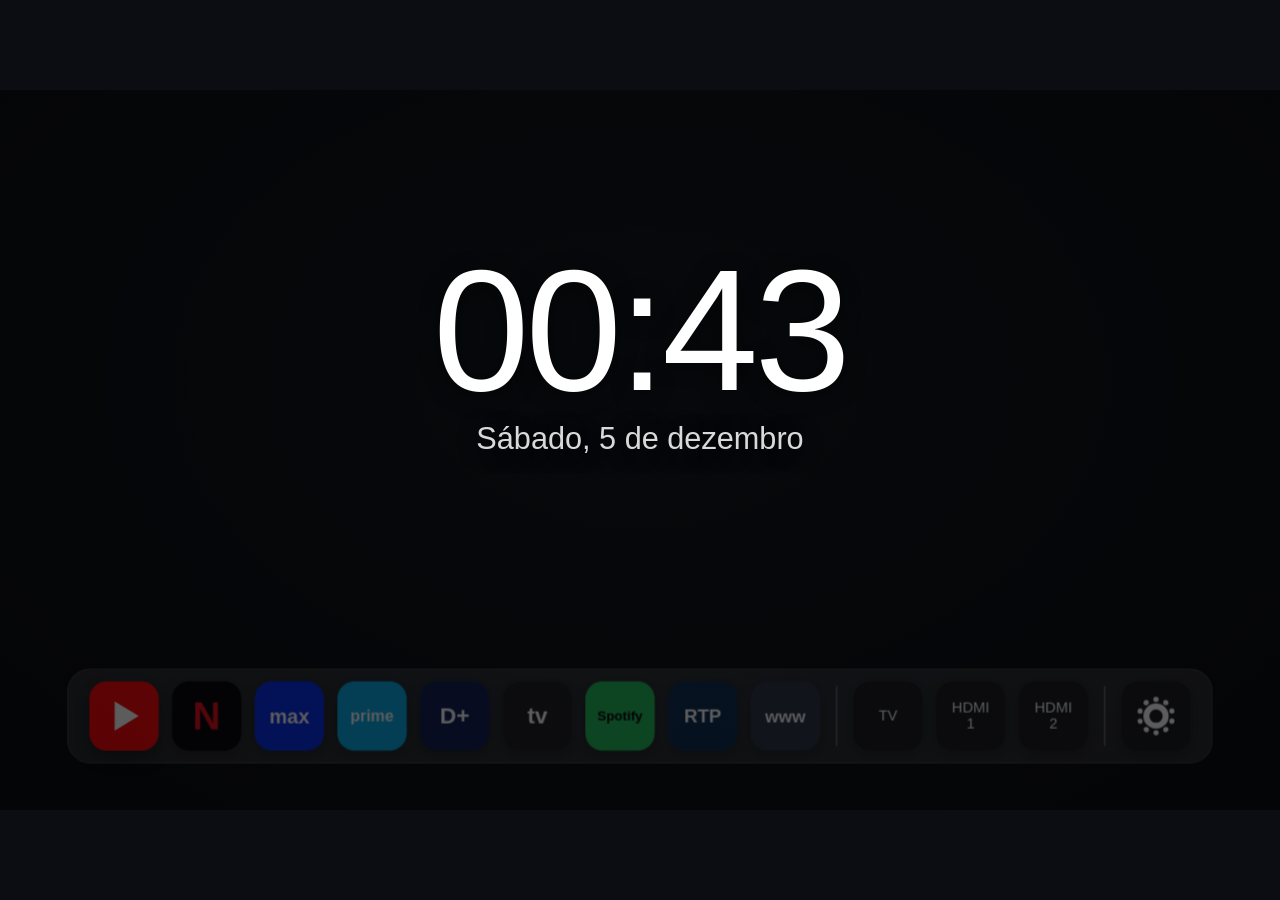
<file: index.html>
<!DOCTYPE html>
<html lang="pt-PT">
<head>
<meta charset="utf-8">
<title>Início</title>
<style>html, body { margin: 0; width: 100%; height: 100%; overflow: hidden; background: #0b0d12; }</style>
</head>
<body>
<script src="shell.js"></script>
</body>
</html>
</file>
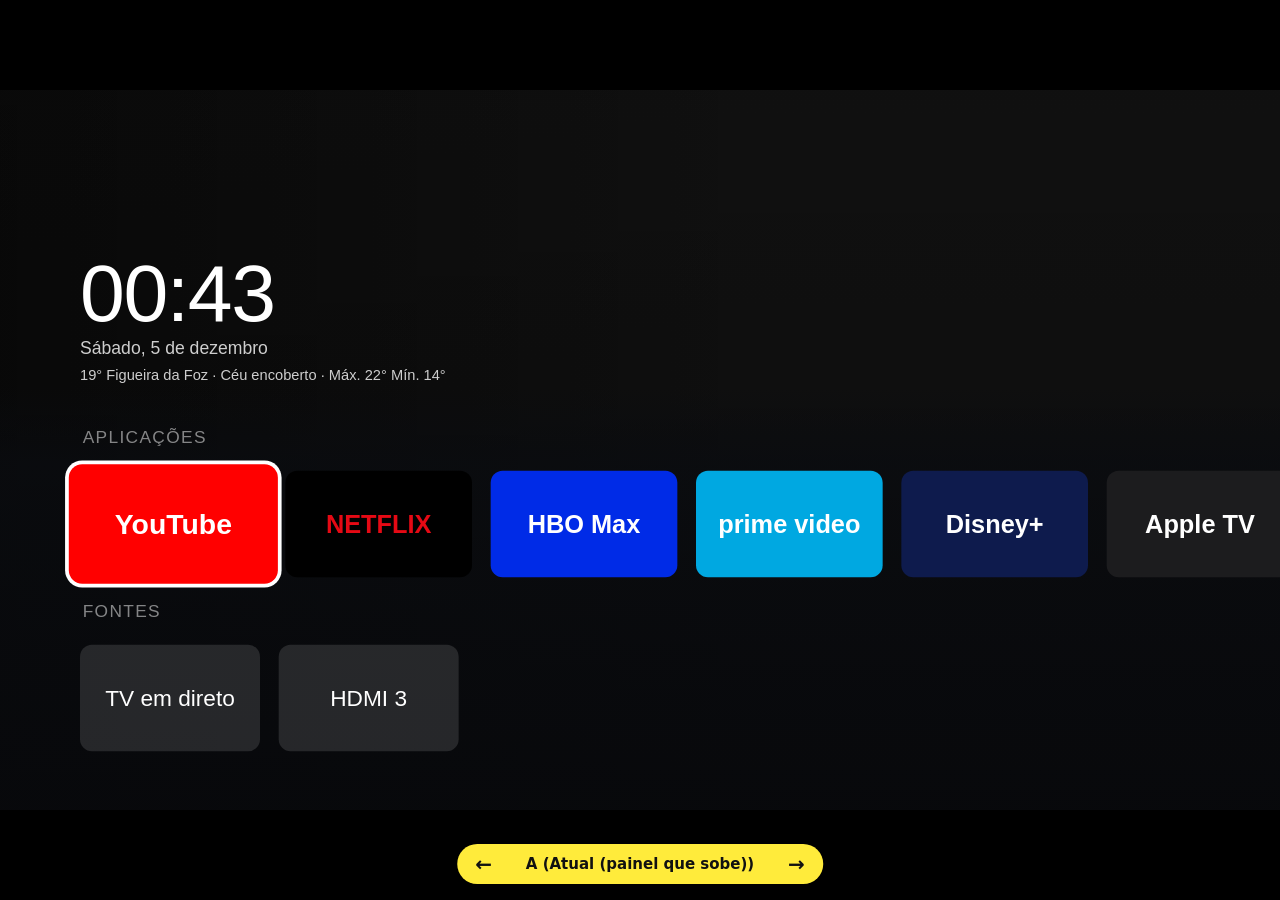
<file: prototype.html>
<!DOCTYPE html>
<!--
  PROTOTYPE, throwaway. Lives only on branch prototype/looks; never merge to main.
  Question: what should the TV dashboard look like?
  Four structurally different layouts of the same content (photo, clock, Figueira da Foz
  weather, app tiles, input tiles), switchable via ?variant=A|B|C|D and the floating bar.
  On the PC: arrows/Enter/Esc act as the TV remote; [ and ] (or the bar) switch variant.
-->
<html lang="pt-PT">
<head>
<meta charset="utf-8">
<title>Protótipos do Início</title>
<style>
  * { box-sizing: border-box; margin: 0; padding: 0; }
  html, body { width: 100%; height: 100%; overflow: hidden; background: #000; color: #fff;
    font-family: "SamsungOneUI", "Samsung Sans", Roboto, "Helvetica Neue", Arial, sans-serif; }
  #stage { position: absolute; top: 0; left: 0; width: 1920px; height: 1080px; overflow: hidden; transform-origin: 0 0; }
  .photo { position: absolute; background: #111 center / cover no-repeat; }

  /* ---------- prototype switcher (not part of any design) ---------- */
  #proto-bar { position: fixed; left: 50%; bottom: 16px; transform: translateX(-50%); z-index: 99;
    display: flex; align-items: center; background: #ffeb3b; color: #111; border-radius: 999px;
    font: 600 15px/1 system-ui, sans-serif; box-shadow: 0 4px 18px rgba(0,0,0,.5); }
  #proto-bar button { border: 0; background: none; font: inherit; font-size: 20px; padding: 10px 18px; cursor: pointer; color: #111; }
  #proto-bar span { padding: 0 6px; min-width: 260px; text-align: center; }

  /* ---------- shared tile look ---------- */
  .brand { display: flex; align-items: center; justify-content: center; font-weight: 700; text-align: center; }

  /* ========== A: Atual (photo full screen, clock bottom-left, panel slides up) ========== */
  .vA .photo { top: 0; left: 0; width: 1920px; height: 1080px; }
  .vA .shade { position: absolute; top: 0; left: 0; width: 1920px; height: 1080px;
    background: linear-gradient(180deg, rgba(0,0,0,.05), rgba(0,0,0,.15) 45%, rgba(0,0,0,.7)), linear-gradient(90deg, rgba(0,0,0,.45), rgba(0,0,0,0) 60%); }
  .vA .amb { position: absolute; left: 120px; bottom: 140px; transform-origin: left bottom; transition: transform .5s; }
  .vA.open .amb { transform: translateY(-500px) scale(.55); }
  .vA .time { font-size: 220px; font-weight: 200; line-height: 1; letter-spacing: -4px; }
  .vA .date { font-size: 48px; font-weight: 300; opacity: .8; margin-top: 12px; }
  .vA .wx { font-size: 40px; font-weight: 300; opacity: .8; margin-top: 24px; }
  .vA .panel { position: absolute; left: 0; bottom: 0; width: 1920px; padding: 44px 120px 70px;
    background: linear-gradient(180deg, rgba(10,12,16,0), rgba(10,12,16,.75) 18%, rgba(8,9,12,.92));
    transform: translateY(100%); transition: transform .45s; }
  .vA.open .panel { transform: none; }
  .vA .lbl { font-size: 26px; letter-spacing: 2px; text-transform: uppercase; opacity: .5; margin: 18px 0 16px 4px; }
  .vA .row { display: flex; height: 196px; align-items: center; }
  .vA .tile { flex: 0 0 auto; width: 280px; height: 160px; margin-right: 28px; border-radius: 18px; font-size: 38px; transition: transform .18s; }
  .vA .tile.in { width: 270px; background: rgba(255,255,255,.12); font-weight: 500; font-size: 34px; }
  .vA .f { transform: scale(1.12); box-shadow: 0 0 0 5px #fff; }

  /* ========== B: Coluna lateral (glass sidebar always visible, vertical list) ========== */
  .vB .photo { top: 0; left: 0; width: 1920px; height: 1080px; }
  .vB .side { position: absolute; top: 0; left: 0; width: 620px; height: 1080px; padding: 56px 64px;
    background: rgba(12,14,20,.78); border-right: 1px solid rgba(255,255,255,.08); }
  .vB .time { font-size: 130px; font-weight: 200; line-height: 1; }
  .vB .date { font-size: 34px; opacity: .7; margin-top: 10px; }
  .vB .wx { font-size: 30px; opacity: .7; margin-top: 18px; padding-bottom: 36px; border-bottom: 1px solid rgba(255,255,255,.12); }
  .vB .lbl { font-size: 20px; letter-spacing: 2px; text-transform: uppercase; opacity: .45; margin: 24px 0 8px; }
  .vB .dot { box-shadow: 0 0 0 2px rgba(255,255,255,.35); }
  .vB .item { display: flex; align-items: center; height: 50px; padding: 0 16px; margin: 0 -16px; border-radius: 12px; font-size: 32px; }
  .vB .dot { width: 18px; height: 18px; border-radius: 50%; margin-right: 22px; }
  .vB .item.f { background: #fff; color: #111; }
  .vB .ins { display: flex; flex-wrap: wrap; }
  .vB .chip { height: 56px; padding: 0 22px; margin: 0 14px 14px 0; border-radius: 28px; border: 2px solid rgba(255,255,255,.3);
    font-size: 26px; display: flex; align-items: center; }
  .vB .chip.f { background: #fff; color: #111; border-color: #fff; }
  .vB .credit { position: absolute; right: 50px; bottom: 36px; font-size: 18px; opacity: .55; text-shadow: 0 1px 8px #000; }

  /* ========== C: Dock (centred clock, small icon dock always visible at the bottom) ========== */
  .vC .photo { top: 0; left: 0; width: 1920px; height: 1080px; }
  .vC .shade { position: absolute; top: 0; left: 0; width: 1920px; height: 1080px; background: radial-gradient(ellipse at 50% 40%, rgba(0,0,0,.35), rgba(0,0,0,.65)); }
  .vC .center { position: absolute; top: 230px; left: 0; width: 1920px; text-align: center; text-shadow: 0 4px 30px rgba(0,0,0,.5); }
  .vC .time { font-size: 260px; font-weight: 100; line-height: 1; letter-spacing: -6px; }
  .vC .date { font-size: 44px; font-weight: 300; margin-top: 6px; opacity: .9; }
  .vC .wx { font-size: 34px; font-weight: 300; margin-top: 14px; opacity: .8; }
  .vC .dock { position: absolute; bottom: 70px; left: 50%; transform: translateX(-50%); display: flex; align-items: flex-end;
    padding: 18px 22px; border-radius: 34px; background: rgba(255,255,255,.14); border: 1px solid rgba(255,255,255,.2); }
  .vC .ic { position: relative; width: 104px; height: 104px; margin: 0 10px; border-radius: 26px; font-size: 18px; transition: transform .18s, margin .18s; }
  .vC .ic.in { background: rgba(0,0,0,.45); font-size: 22px; font-weight: 500; }
  .vC .sep { width: 2px; height: 90px; margin: 0 14px 7px; background: rgba(255,255,255,.3); }
  .vC .ic.f { transform: translateY(-22px) scale(1.35); margin: 0 30px; box-shadow: 0 10px 30px rgba(0,0,0,.5); }
  .vC .tip { position: absolute; bottom: 230px; left: 50%; transform: translateX(-50%); font-size: 30px; padding: 8px 22px;
    border-radius: 12px; background: rgba(0,0,0,.6); }

  /* ========== D: Revista (split: editorial text left, framed photo right, hourly forecast) ========== */
  .vD { background: #f3efe8; color: #1b1b1b; width: 1920px; height: 1080px; }
  .vD .photo { top: 60px; right: 60px; width: 1060px; height: 960px; border-radius: 6px; }
  .vD .credit { position: absolute; right: 80px; bottom: 76px; font-size: 18px; color: #fff; text-shadow: 0 1px 8px #000; }
  .vD .col { position: absolute; top: 70px; left: 90px; width: 640px; }
  .vD .day { font-family: Georgia, "Times New Roman", serif; font-size: 96px; font-style: italic; line-height: 1; }
  .vD .dm { font-family: Georgia, serif; font-size: 52px; margin-top: 6px; color: #6b6259; }
  .vD .time { font-size: 120px; font-weight: 300; margin-top: 34px; letter-spacing: -2px; }
  .vD .wx { font-size: 30px; margin-top: 8px; color: #4a4540; }
  .vD .hours { display: flex; margin-top: 26px; padding: 22px 0; border-top: 2px solid #1b1b1b; border-bottom: 1px solid #c9c1b6; }
  .vD .h { flex: 1; text-align: center; font-size: 22px; color: #6b6259; }
  .vD .h b { display: block; font-size: 34px; color: #1b1b1b; font-weight: 500; margin-top: 6px; }
  .vD .lbl { font-size: 18px; letter-spacing: 3px; text-transform: uppercase; color: #8a8178; margin: 30px 0 8px; }
  .vD .grid { display: flex; flex-wrap: wrap; }
  .vD .it { width: 50%; height: 50px; font-size: 30px; display: flex; align-items: center; }
  .vD .it .n { padding: 2px 10px; margin-left: -10px; border-radius: 6px; }
  .vD .it.f .n { background: #1b1b1b; color: #f3efe8; }
  .vD .sq { width: 14px; height: 14px; margin-right: 16px; }
</style>
</head>
<body>
<div id="stage"></div>
<div id="proto-bar"><button id="prev">&larr;</button><span id="vname"></span><button id="next">&rarr;</button></div>
<script>
(function () {
  'use strict';
  var APPS = [
    ['YouTube', '#FF0000', '#fff'], ['NETFLIX', '#000', '#E50914'], ['HBO Max', '#002BE7', '#fff'],
    ['prime video', '#00A8E1', '#fff'], ['Disney+', '#0E1B4D', '#fff'], ['Apple TV', '#1C1C1E', '#fff'],
    ['Spotify', '#1DB954', '#000'], ['RTP Play', '#0B2A4A', '#fff'], ['Internet', '#2A3140', '#fff']
  ];
  var INPUTS = ['TV em direto', 'HDMI 3'];
  var PHOTOS = [[28, 'Jerry Adney'], [29, 'Go Wild'], [37, 'Austin Neill'], [46, 'Jeffrey Kam'], [77, 'May Pamintuan'], [116, 'Anton Sulsky']];
  var DAYS = ['Domingo', 'Segunda-feira', 'Terça-feira', 'Quarta-feira', 'Quinta-feira', 'Sexta-feira', 'Sábado'];
  var MONTHS = ['janeiro', 'fevereiro', 'março', 'abril', 'maio', 'junho', 'julho', 'agosto', 'setembro', 'outubro', 'novembro', 'dezembro'];
  function wxText(c) { return c === 0 ? 'Céu limpo' : c <= 2 ? 'Pouco nublado' : c === 3 ? 'Céu encoberto' : c <= 48 ? 'Nevoeiro' : c <= 57 ? 'Chuvisco' : c <= 67 ? 'Chuva' : c <= 82 ? 'Aguaceiros' : 'Trovoada'; }
  function pad(n) { return n < 10 ? '0' + n : '' + n; }

  var W = { now: 19, hi: 22, lo: 14, text: 'Céu encoberto', hours: [] };
  var photo = PHOTOS[Math.floor(Math.random() * PHOTOS.length)];
  var photoUrl = 'https://picsum.photos/id/' + photo[0] + '/1920/1080';

  var VARIANTS = {
    A: { name: 'Atual (painel que sobe)', build: buildA },
    B: { name: 'Coluna lateral', build: buildB },
    C: { name: 'Dock ao centro', build: buildC },
    D: { name: 'Revista', build: buildD }
  };
  var KEYS = ['A', 'B', 'C', 'D'];
  var key = (/variant=([A-D])/.exec(location.search) || [])[1] || 'A';
  var stage = document.getElementById('stage');
  var cur = null; // { items: [{el, row, col}], focus, onKey }

  function el(tag, cls, html) { var e = document.createElement(tag); if (cls) e.className = cls; if (html != null) e.innerHTML = html; return e; }
  function brandTile(a, cls) { var t = el('div', 'brand ' + cls, a[0]); t.style.background = a[1]; t.style.color = a[2]; return t; }
  function photoDiv() { var p = el('div', 'photo'); p.style.backgroundImage = 'url("' + photoUrl + '")'; return p; }
  function timeStr() { var d = new Date(); return pad(d.getHours()) + ':' + pad(d.getMinutes()); }
  function dateStr() { var d = new Date(); return DAYS[d.getDay()] + ', ' + d.getDate() + ' de ' + MONTHS[d.getMonth()]; }
  function wxStr() { return W.now + '°  Figueira da Foz · ' + W.text + '  ·  Máx. ' + W.hi + '°  Mín. ' + W.lo + '°'; }

  // Grid focus helper: items carry row/col; arrows move within/between rows.
  function gridNav(items, start) {
    var f = start || 0;
    function paint() { items.forEach(function (it, i) { it.el.classList.toggle('f', i === f); }); if (cur && cur.onFocus) cur.onFocus(items[f]); }
    function move(dr, dc) {
      var c = items[f], best = -1, bestD = 1e9;
      items.forEach(function (it, i) {
        if (dr === 0 && it.row === c.row && it.col === c.col + dc) best = i;
        if (dr !== 0 && it.row === c.row + dr) { var d = Math.abs(it.col - c.col); if (d < bestD) { bestD = d; best = i; } }
      });
      if (best >= 0) { f = best; paint(); return true; }
      return false;
    }
    return { paint: paint, move: move, get: function () { return items[f]; } };
  }

  // ---------- A ----------
  function buildA() {
    var root = el('div', 'vA'); root.style.cssText = 'position:absolute;width:1920px;height:1080px';
    root.appendChild(photoDiv()); root.appendChild(el('div', 'shade'));
    var amb = el('div', 'amb'); amb.appendChild(el('div', 'time', timeStr())); amb.appendChild(el('div', 'date', dateStr())); amb.appendChild(el('div', 'wx', wxStr()));
    root.appendChild(amb);
    var panel = el('div', 'panel'); var items = [];
    panel.appendChild(el('div', 'lbl', 'Aplicações')); var r1 = el('div', 'row');
    APPS.slice(0, 6).forEach(function (a, i) { var t = brandTile(a, 'tile'); r1.appendChild(t); items.push({ el: t, row: 0, col: i }); });
    panel.appendChild(r1); panel.appendChild(el('div', 'lbl', 'Fontes')); var r2 = el('div', 'row');
    INPUTS.forEach(function (n, i) { var t = el('div', 'brand tile in', n); r2.appendChild(t); items.push({ el: t, row: 1, col: i }); });
    panel.appendChild(r2); root.appendChild(panel);
    var nav = gridNav(items);
    return { root: root, open: true, onKey: function (k) {
      if (!root.classList.contains('open')) { root.classList.add('open'); nav.paint(); return; }
      if (k === 'Escape') { root.classList.remove('open'); return; }
      if (k === 'ArrowUp' && nav.get().row === 0) { root.classList.remove('open'); return; }
      nav.move(k === 'ArrowUp' ? -1 : k === 'ArrowDown' ? 1 : 0, k === 'ArrowLeft' ? -1 : k === 'ArrowRight' ? 1 : 0);
    }, init: function () { root.classList.add('open'); nav.paint(); } };
  }

  // ---------- B ----------
  function buildB() {
    var root = el('div', 'vB'); root.style.cssText = 'position:absolute;width:1920px;height:1080px';
    root.appendChild(photoDiv());
    var side = el('div', 'side');
    side.appendChild(el('div', 'time', timeStr())); side.appendChild(el('div', 'date', dateStr()));
    side.appendChild(el('div', 'wx', W.now + '° · ' + W.text + '<br>Figueira da Foz · Máx. ' + W.hi + '° Mín. ' + W.lo + '°'));
    side.appendChild(el('div', 'lbl', 'Aplicações')); var items = [];
    APPS.forEach(function (a, i) { var it = el('div', 'item'); var d = el('span', 'dot'); d.style.background = a[1] === '#000' ? a[2] : a[1]; it.appendChild(d); it.appendChild(document.createTextNode(a[0] === 'NETFLIX' ? 'Netflix' : a[0] === 'prime video' ? 'Prime Video' : a[0])); side.appendChild(it); items.push({ el: it, row: i, col: 0 }); });
    side.appendChild(el('div', 'lbl', 'Fontes')); var ins = el('div', 'ins');
    INPUTS.forEach(function (n, i) { var c = el('div', 'chip', n); ins.appendChild(c); items.push({ el: c, row: APPS.length, col: i }); });
    side.appendChild(ins); root.appendChild(side);
    root.appendChild(el('div', 'credit', 'Fotografia: ' + photo[1] + ' / Unsplash'));
    var nav = gridNav(items);
    return { root: root, onKey: function (k) { nav.move(k === 'ArrowUp' ? -1 : k === 'ArrowDown' ? 1 : 0, k === 'ArrowLeft' ? -1 : k === 'ArrowRight' ? 1 : 0); }, init: nav.paint };
  }

  // ---------- C ----------
  function buildC() {
    var root = el('div', 'vC'); root.style.cssText = 'position:absolute;width:1920px;height:1080px';
    root.appendChild(photoDiv()); root.appendChild(el('div', 'shade'));
    var c = el('div', 'center'); c.appendChild(el('div', 'time', timeStr())); c.appendChild(el('div', 'date', dateStr()));
    c.appendChild(el('div', 'wx', W.now + '° ' + W.text + ' · Figueira da Foz')); root.appendChild(c);
    var tip = el('div', 'tip'); root.appendChild(tip);
    var dock = el('div', 'dock'); var items = []; var col = 0;
    APPS.forEach(function (a) { var t = brandTile(a, 'ic'); t.textContent = a[0] === 'prime video' ? 'prime' : a[0] === 'NETFLIX' ? 'N' : a[0] === 'Disney+' ? 'D+' : a[0] === 'Apple TV' ? 'tv' : a[0] === 'HBO Max' ? 'max' : a[0] === 'RTP Play' ? 'RTP' : a[0] === 'Internet' ? 'www' : a[0] === 'YouTube' ? '▶' : a[0]; if (a[0] === 'NETFLIX') t.style.fontSize = '54px'; if (a[0] === 'YouTube') t.style.fontSize = '46px'; dock.appendChild(t); items.push({ el: t, row: 0, col: col++, name: a[0] === 'NETFLIX' ? 'Netflix' : a[0] }); });
    dock.appendChild(el('div', 'sep'));
    INPUTS.forEach(function (n) { var t = el('div', 'brand ic in', n === 'TV em direto' ? 'TV' : n.replace('HDMI ', 'HDMI<br>')); dock.appendChild(t); items.push({ el: t, row: 0, col: col++, name: n }); });
    root.appendChild(dock);
    var nav = gridNav(items);
    return { root: root, onFocus: function (it) { tip.textContent = it.name; tip.style.left = (it.el.offsetLeft + dock.offsetLeft - dock.offsetWidth / 2 + 52) + 'px'; },
      onKey: function (k) { nav.move(0, k === 'ArrowLeft' ? -1 : k === 'ArrowRight' ? 1 : 0); }, init: nav.paint };
  }

  // ---------- D ----------
  function buildD() {
    var root = el('div', 'vD'); root.style.cssText = 'position:absolute';
    root.appendChild(photoDiv()); root.appendChild(el('div', 'credit', 'Fotografia: ' + photo[1] + ' / Unsplash'));
    var d = new Date(); var col = el('div', 'col');
    col.appendChild(el('div', 'day', DAYS[d.getDay()].replace('-feira', '')));
    col.appendChild(el('div', 'dm', d.getDate() + ' de ' + MONTHS[d.getMonth()]));
    col.appendChild(el('div', 'time', timeStr()));
    col.appendChild(el('div', 'wx', 'Figueira da Foz · ' + W.now + '° · ' + W.text + ' · Máx. ' + W.hi + '° Mín. ' + W.lo + '°'));
    var hours = el('div', 'hours');
    (W.hours.length ? W.hours : [['13h', 20], ['15h', 21], ['17h', 20], ['19h', 18], ['21h', 16]]).forEach(function (h) { hours.appendChild(el('div', 'h', h[0] + '<b>' + h[1] + '°</b>')); });
    col.appendChild(hours);
    col.appendChild(el('div', 'lbl', 'Ver')); var g = el('div', 'grid'); var items = [];
    APPS.concat(INPUTS.map(function (n) { return [n, '#8a8178', '#fff']; })).forEach(function (a, i) {
      var it = el('div', 'it'); var sq = el('span', 'sq'); sq.style.background = a[1] === '#000' ? a[2] : a[1]; it.appendChild(sq);
      it.appendChild(el('span', 'n', a[0] === 'NETFLIX' ? 'Netflix' : a[0] === 'prime video' ? 'Prime Video' : a[0])); g.appendChild(it);
      items.push({ el: it, row: Math.floor(i / 2), col: i % 2 });
    });
    col.appendChild(g); root.appendChild(col);
    var nav = gridNav(items);
    return { root: root, onKey: function (k) { nav.move(k === 'ArrowUp' ? -1 : k === 'ArrowDown' ? 1 : 0, k === 'ArrowLeft' ? -1 : k === 'ArrowRight' ? 1 : 0); }, init: nav.paint };
  }

  function render() {
    stage.innerHTML = '';
    cur = VARIANTS[key].build();
    stage.appendChild(cur.root);
    if (cur.init) cur.init();
    document.getElementById('vname').textContent = key + ' (' + VARIANTS[key].name + ')';
    document.title = 'Protótipo ' + key;
  }
  function go(dir) {
    key = KEYS[(KEYS.indexOf(key) + dir + KEYS.length) % KEYS.length];
    history.replaceState(null, '', '?variant=' + key);
    render();
  }
  function fit() {
    var s = Math.min(innerWidth / 1920, innerHeight / 1080);
    stage.style.transform = 'translate(' + (innerWidth - 1920 * s) / 2 + 'px,' + (innerHeight - 1080 * s) / 2 + 'px) scale(' + s + ')';
  }
  document.getElementById('prev').onclick = function () { go(-1); };
  document.getElementById('next').onclick = function () { go(1); };
  document.addEventListener('keydown', function (e) {
    if (e.key === '[') return go(-1);
    if (e.key === ']') return go(1);
    if (cur && cur.onKey && /Arrow|Escape|Enter/.test(e.key)) { cur.onKey(e.key); e.preventDefault(); }
  });
  window.addEventListener('resize', fit);
  fit();
  render();

  fetch('https://api.open-meteo.com/v1/forecast?latitude=40.1508&longitude=-8.8618&current=temperature_2m,weather_code&hourly=temperature_2m&daily=temperature_2m_max,temperature_2m_min&timezone=Europe%2FLisbon&forecast_days=2')
    .then(function (r) { return r.json(); }).then(function (j) {
      W.now = Math.round(j.current.temperature_2m); W.hi = Math.round(j.daily.temperature_2m_max[0]); W.lo = Math.round(j.daily.temperature_2m_min[0]);
      W.text = wxText(j.current.weather_code);
      var h0 = new Date().getHours(); W.hours = [];
      for (var i = 1; i <= 5; i++) { var h = h0 + i * 2; W.hours.push([(h % 24) + 'h', Math.round(j.hourly.temperature_2m[h])]); }
      render();
    }).catch(function () {});
})();
</script>
</body>
</html>
</file>
